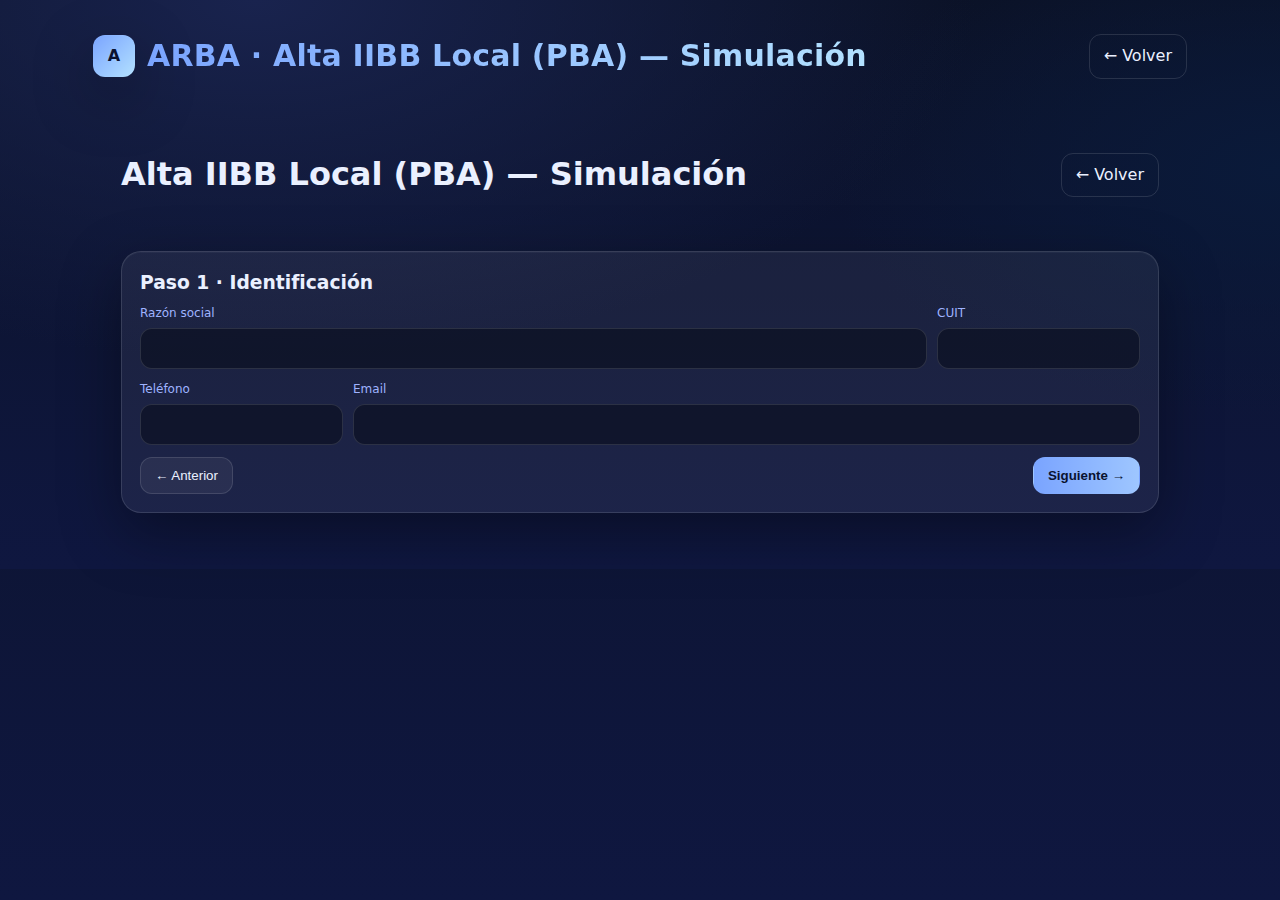
<file: index.html>
<!doctype html>
<html lang="es">
<head>
  <meta charset="utf-8">
  <meta name="viewport" content="width=device-width,initial-scale=1">
  <title>ARBA · Alta IIBB Local (PBA) — Simulación</title>
  <link rel="stylesheet" href="../assets/styles.css">
</head>
<body>
  <div class="container">
    <div class="header">
      <div class="brand">
        <div class="logo">A</div>
        <h1>ARBA · Alta IIBB Local (PBA) — Simulación</h1>
      </div>
      <a class="btn ghost" href="../">← Volver</a>
    </div>
<div class="container">
    <div class="header">
      <h1>Alta IIBB Local (PBA) — Simulación</h1>
      <a class="btn ghost" href="../">← Volver</a>
    </div>
    <div class="stepper" id="stepper"></div>

    <div id="screen-form" class="card">
      <form id="form">
        <div data-step="1">
          <h3>Paso 1 · Identificación</h3>
          <div class="row">
            <div class="input flex-1"><label>Razón social</label><input required name="razon_social"></div>
            <div class="input"><label>CUIT</label><input required name="cuit" inputmode="numeric" maxlength="11"></div>
          </div>
          <div class="row">
            <div class="input"><label>Teléfono</label><input required name="telefono" inputmode="numeric"></div>
            <div class="input flex-1"><label>Email</label><input required name="email" type="email"></div>
          </div>
        </div>

        <div data-step="2" hidden>
          <h3>Paso 2 · Domicilios</h3>
          <h4>Domicilio Fiscal</h4>
          <div class="row">
            <div class="input"><label>Calle</label><input required name="df_calle"></div>
            <div class="input"><label>Número</label><input required name="df_numero" inputmode="numeric"></div>
            <div class="input"><label>Localidad</label><input required name="df_localidad"></div>
            <div class="input"><label>CP (PBA)</label><input required name="cp" placeholder="####"></div>
          </div>
          <h4>Domicilio de Actividad (PBA)</h4>
          <div class="row">
            <div class="input"><label>Calle</label><input required name="da_calle"></div>
            <div class="input"><label>Número</label><input required name="da_numero" inputmode="numeric"></div>
            <div class="input"><label>Localidad</label><input required name="da_localidad"></div>
          </div>
        </div>

        <div data-step="3" hidden>
          <h3>Paso 3 · Actividades y Fechas</h3>
          <div class="row">
            <div class="input flex-1">
              <label>Actividad (NAES)</label>
              <select name="actividad" required>
                <option value="">— Seleccionar —</option>
                <option value="4711 — Venta al por menor en comercios no especializados">4711 — Venta al por menor en comercios no especializados</option>
                <option value="6201 — Desarrollo de software">6201 — Desarrollo de software</option>
                <option value="5610 — Servicios de comidas y bebidas">5610 — Servicios de comidas y bebidas</option>
              </select>
            </div>
            <div class="input"><label>Fecha de inicio</label><input type="date" name="fecha_inicio" required></div>
          </div>
          <div class="row">
            <div class="input"><label><input type="checkbox" name="retencion"> Agente de Retención</label></div>
            <div class="input"><label><input type="checkbox" name="percepcion"> Agente de Percepción</label></div>
            <div class="input"><label><input type="checkbox" name="exento"> Exento</label></div>
            <div class="input"><label><input type="checkbox" name="dfe_aceptado"> DFE aceptado</label></div>
          </div>
        </div>

        <div data-step="4" hidden>
          <h3>Paso 4 · Revisión</h3>
          <p class="notice">Verificá los datos antes de guardar. Se almacenan localmente (este navegador).</p>
          <div id="review" class="card"></div>
        </div>

        <div class="row no-print">
          <button class="btn" type="button" id="btn-prev">← Anterior</button>
          <div class="flex-1"></div>
          <button class="btn primary" type="button" id="btn-next">Siguiente →</button>
        </div>
      </form>
    </div>

    <div id="screen-constancia" class="card" hidden>
      <h2>Constancia — IIBB Local (Simulada)</h2>
      <div id="constancia"></div>
      <hr class="sep">
      <div class="row no-print">
        <button class="btn" onclick="window.print()">🖨️ Imprimir/Guardar PDF</button>
        <a class="btn ghost" href="../">Volver al inicio</a>
      </div>
    </div>
  </div>
  <script type="module" src="../assets/utils.js"></script>
  <script type="module" src="./app.js"></script>
  </div>
  <script type="module" src="../assets/utils.js"></script>
  <script type="module" src="./app.js"></script>
</body>
</html>
</file>
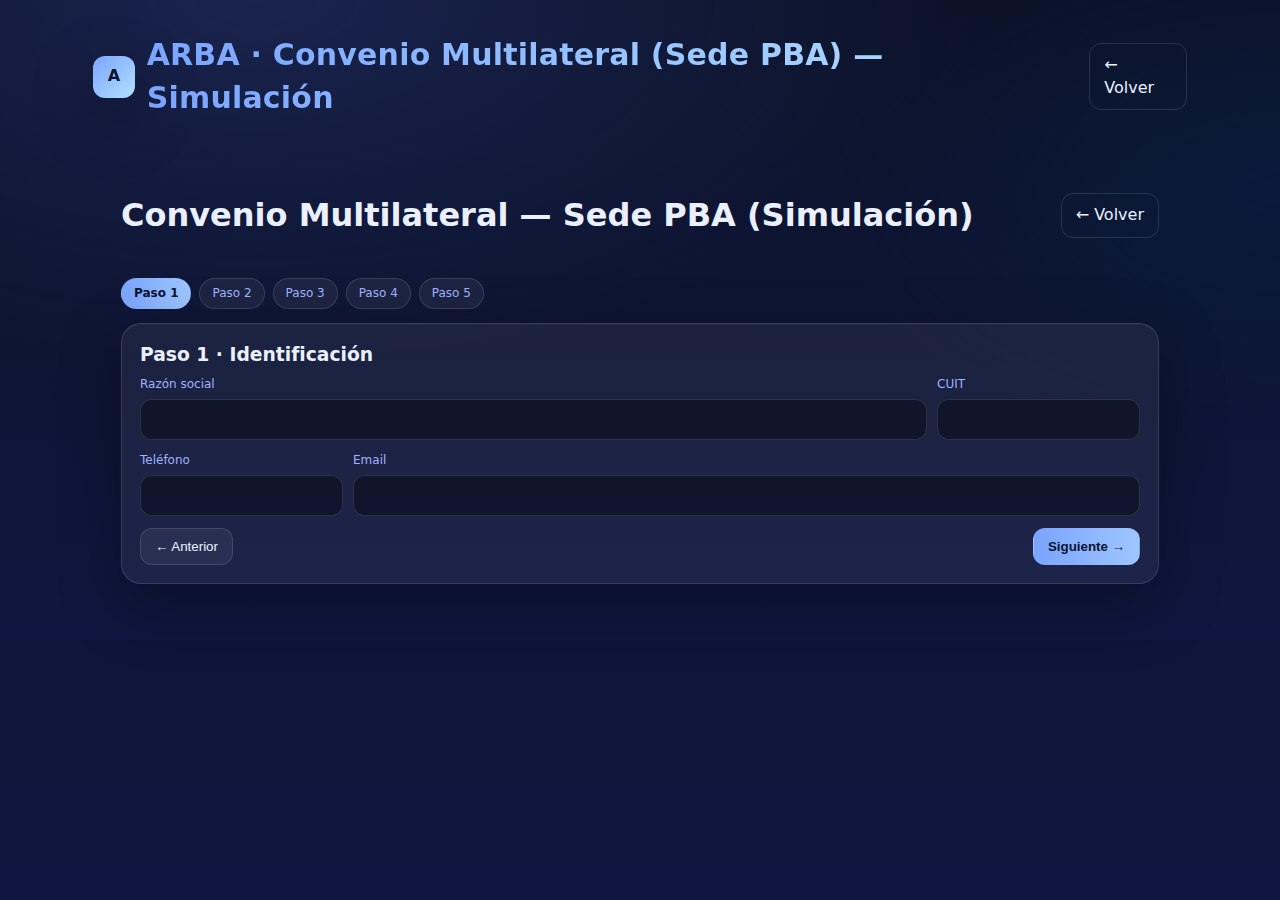
<file: cm/index.html>
<!doctype html>
<html lang="es">
<head>
  <meta charset="utf-8">
  <meta name="viewport" content="width=device-width,initial-scale=1">
  <title>ARBA · Convenio Multilateral (Sede PBA) — Simulación</title>
  <link rel="stylesheet" href="../assets/styles.css">
</head>
<body>
  <div class="container">
    <div class="header">
      <div class="brand">
        <div class="logo">A</div>
        <h1>ARBA · Convenio Multilateral (Sede PBA) — Simulación</h1>
      </div>
      <a class="btn ghost" href="../">← Volver</a>
    </div>
<div class="container">
    <div class="header">
      <h1>Convenio Multilateral — Sede PBA (Simulación)</h1>
      <a class="btn ghost" href="../">← Volver</a>
    </div>
    <div class="stepper" id="stepper"></div>

    <div id="screen-form" class="card">
      <form id="form">
        <div data-step="1">
          <h3>Paso 1 · Identificación</h3>
          <div class="row">
            <div class="input flex-1"><label>Razón social</label><input required name="razon_social"></div>
            <div class="input"><label>CUIT</label><input required name="cuit" inputmode="numeric" maxlength="11"></div>
          </div>
          <div class="row">
            <div class="input"><label>Teléfono</label><input required name="telefono" inputmode="numeric"></div>
            <div class="input flex-1"><label>Email</label><input required name="email" type="email"></div>
          </div>
        </div>

        <div data-step="2" hidden>
          <h3>Paso 2 · Jurisdicciones</h3>
          <p class="notice">Sede principal: <b>PBA</b> (fija). Agregá otras jurisdicciones si corresponde.</p>
          <div class="row">
            <div class="input"><label><input type="checkbox" name="j_CABA"> CABA</label></div>
            <div class="input"><label><input type="checkbox" name="j_CBA"> Córdoba</label></div>
            <div class="input"><label><input type="checkbox" name="j_SFE"> Santa Fe</label></div>
            <div class="input"><label><input type="checkbox" name="j_MZA"> Mendoza</label></div>
          </div>
        </div>

        <div data-step="3" hidden>
          <h3>Paso 3 · Actividades por jurisdicción</h3>
          <div id="act-rows"></div>
          <div class="row">
            <div class="input">
              <label>Jurisdicción</label>
              <select id="act_j">
                <option value="PBA">PBA (sede)</option>
                <option value="CABA">CABA</option>
                <option value="CBA">Córdoba</option>
                <option value="SFE">Santa Fe</option>
                <option value="MZA">Mendoza</option>
              </select>
            </div>
            <div class="input flex-1">
              <label>Actividad (NAES)</label>
              <select id="act_a">
                <option value="">— Seleccionar —</option>
                <option value="4711 — Venta al por menor">4711 — Venta al por menor</option>
                <option value="6201 — Desarrollo de software">6201 — Desarrollo de software</option>
                <option value="5610 — Comidas y bebidas">5610 — Comidas y bebidas</option>
              </select>
            </div>
            <div class="input"><label>Alícuota (%)</label><input id="act_alicuota" type="number" min="0" step="0.01" placeholder="Ej: 3.5"></div>
            <button class="btn" type="button" id="btnAddAct">Agregar</button>
          </div>
        </div>

        <div data-step="4" hidden>
          <h3>Paso 4 · Distribución inicial</h3>
          <p class="notice">La suma debe dar 100%. Por defecto, PBA 100%.</p>
          <div id="dist-rows"></div>
          <div class="row">
            <div class="input"><label>PBA (%)</label><input type="number" min="0" max="100" step="0.01" name="dist_PBA" value="100"></div>
            <div class="input"><label>CABA (%)</label><input type="number" min="0" max="100" step="0.01" name="dist_CABA" value="0"></div>
            <div class="input"><label>CBA (%)</label><input type="number" min="0" max="100" step="0.01" name="dist_CBA" value="0"></div>
            <div class="input"><label>SFE (%)</label><input type="number" min="0" max="100" step="0.01" name="dist_SFE" value="0"></div>
            <div class="input"><label>MZA (%)</label><input type="number" min="0" max="100" step="0.01" name="dist_MZA" value="0"></div>
          </div>
          <div class="row">
            <div class="input"><label>Fecha de inicio</label><input type="date" name="fecha_inicio" required></div>
            <div class="input"><label><input type="checkbox" name="dfe_aceptado"> DFE aceptado</label></div>
          </div>
        </div>

        <div data-step="5" hidden>
          <h3>Paso 5 · Revisión</h3>
          <div id="review" class="card"></div>
        </div>

        <div class="row no-print">
          <button class="btn" type="button" id="btn-prev">← Anterior</button>
          <div class="flex-1"></div>
          <button class="btn primary" type="button" id="btn-next">Siguiente →</button>
        </div>
      </form>
    </div>

    <div id="screen-constancia" class="card" hidden>
      <h2>Constancia — CM (Simulada)</h2>
      <div id="constancia"></div>
      <hr class="sep">
      <div class="row no-print">
        <button class="btn" onclick="window.print()">🖨️ Imprimir/Guardar PDF</button>
        <a class="btn ghost" href="../">Volver al inicio</a>
      </div>
    </div>
  </div>
  <script type="module" src="../assets/utils.js"></script>
  <script type="module" src="./app.js"></script>
  </div>
  <script type="module" src="../assets/utils.js"></script>
  <script type="module" src="./app.js"></script>
</body>
</html>
</file>
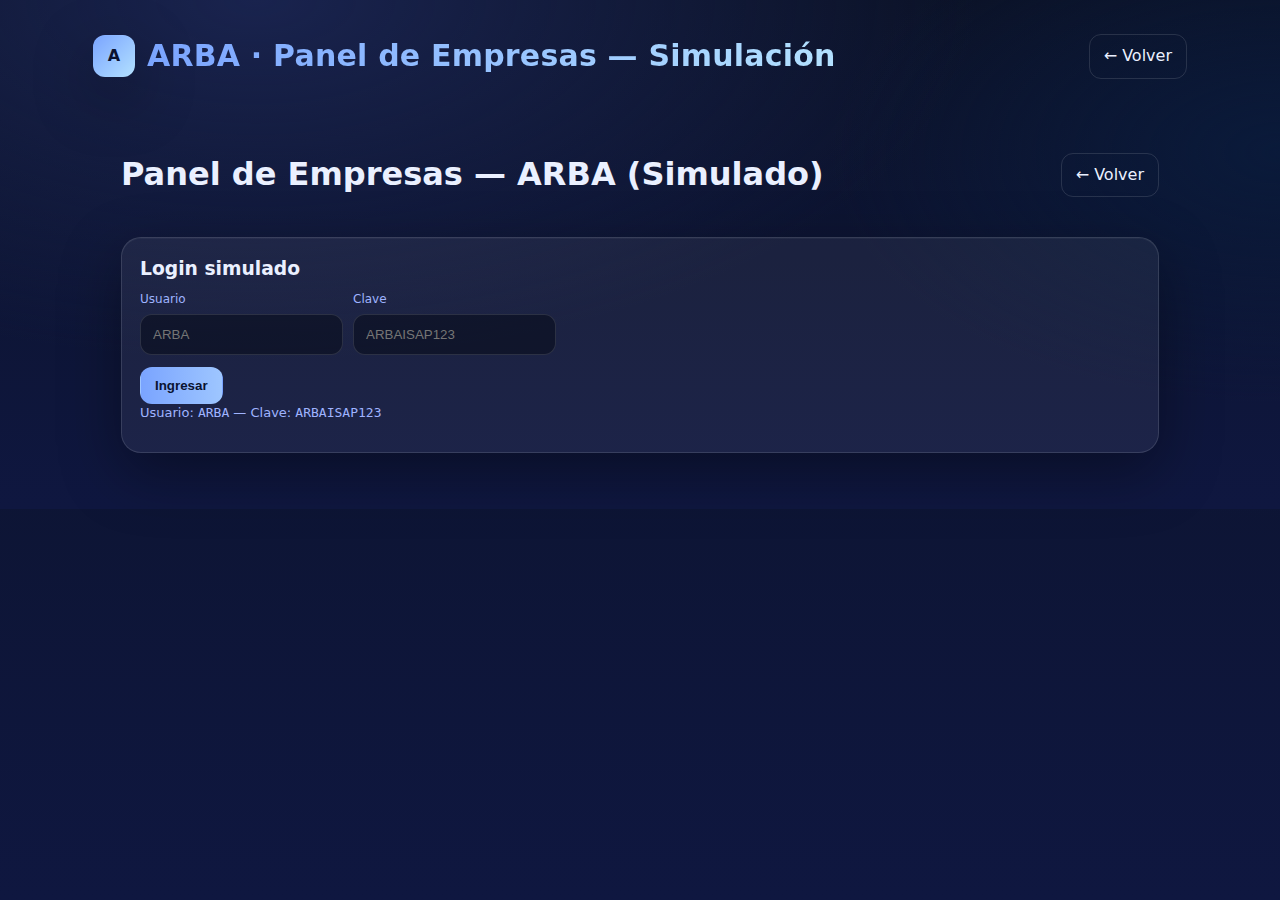
<file: empresas/index.html>
<!doctype html>
<html lang="es">
<head>
  <meta charset="utf-8">
  <meta name="viewport" content="width=device-width,initial-scale=1">
  <title>ARBA · Panel de Empresas — Simulación</title>
  <link rel="stylesheet" href="../assets/styles.css">
</head>
<body>
  <div class="container">
    <div class="header">
      <div class="brand">
        <div class="logo">A</div>
        <h1>ARBA · Panel de Empresas — Simulación</h1>
      </div>
      <a class="btn ghost" href="../">← Volver</a>
    </div>
<div class="container">
    <div class="header">
      <h1>Panel de Empresas — ARBA (Simulado)</h1>
      <a class="btn ghost" href="../">← Volver</a>
    </div>

    <div id="login" class="card">
      <h3>Login simulado</h3>
      <div class="row">
        <div class="input"><label>Usuario</label><input id="u" placeholder="ARBA"></div>
        <div class="input"><label>Clave</label><input id="p" type="password" placeholder="ARBAISAP123"></div>
      </div>
      <button class="btn primary" id="btnLogin">Ingresar</button>
      <p class="notice">Usuario: <code>ARBA</code> — Clave: <code>ARBAISAP123</code></p>
    </div>

    <div id="dash" class="card" hidden>
      <div class="row">
        <input id="q" class="input flex-1" placeholder="Buscar...">
        <select id="tipo" class="input">
          <option value="">Todos</option>
          <option value="LOCAL">IIBB Local</option>
          <option value="CM">Convenio Multilateral</option>
          <option value="PADRON">Padrón</option>
        </select>
        <button class="btn" id="btnCSV">Exportar CSV</button>
        <button class="btn" id="btnXLS">Exportar XLS</button>
      </div>
      <table class="table" id="tabla">
        <thead>
          <tr><th>Tipo</th><th>Fecha</th><th>Razón Social</th><th>CUIT</th><th>Detalle</th><th>Acciones</th></tr>
        </thead>
        <tbody></tbody>
      </table>
    </div>
  </div>
  <script type="module" src="../assets/utils.js"></script>
  <script type="module" src="./app.js"></script>
  </div>
  <script type="module" src="../assets/utils.js"></script>
  <script type="module" src="./app.js"></script>
</body>
</html>
</file>
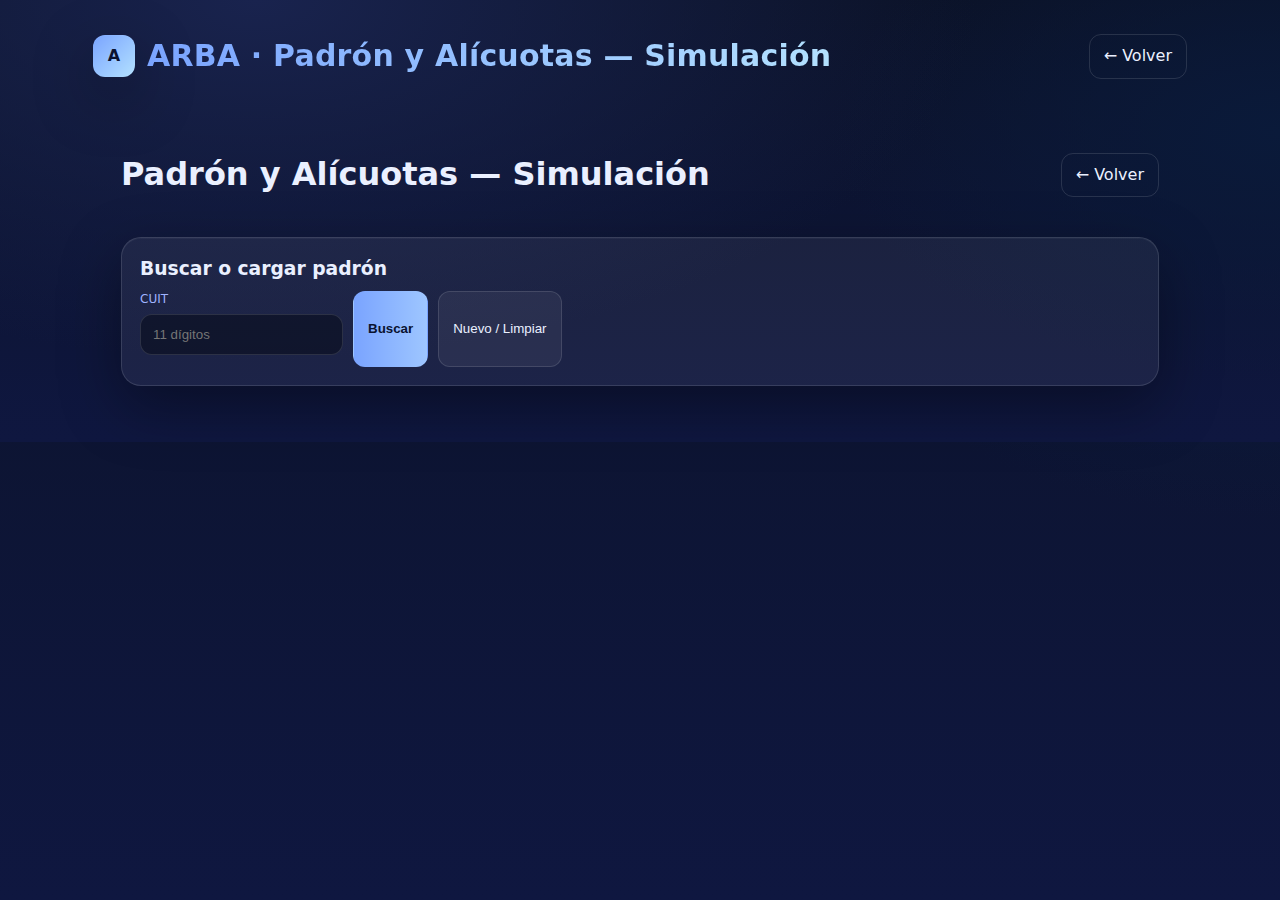
<file: padron/index.html>
<!doctype html>
<html lang="es">
<head>
  <meta charset="utf-8">
  <meta name="viewport" content="width=device-width,initial-scale=1">
  <title>ARBA · Padrón y Alícuotas — Simulación</title>
  <link rel="stylesheet" href="../assets/styles.css">
</head>
<body>
  <div class="container">
    <div class="header">
      <div class="brand">
        <div class="logo">A</div>
        <h1>ARBA · Padrón y Alícuotas — Simulación</h1>
      </div>
      <a class="btn ghost" href="../">← Volver</a>
    </div>
<div class="container">
    <div class="header">
      <h1>Padrón y Alícuotas — Simulación</h1>
      <a class="btn ghost" href="../">← Volver</a>
    </div>
    <div class="card">
      <h3>Buscar o cargar padrón</h3>
      <div class="row">
        <div class="input"><label>CUIT</label><input id="cuit" maxlength="11" inputmode="numeric" placeholder="11 dígitos"></div>
        <button class="btn primary" id="btnBuscar">Buscar</button>
        <button class="btn" id="btnNuevo">Nuevo / Limpiar</button>
      </div>
    </div>

    <div id="formCard" class="card" hidden>
      <form id="form">
        <div class="row">
          <div class="input flex-1"><label>Razón social</label><input name="razon_social" required></div>
          <div class="input"><label>Estado</label>
            <select name="estado">
              <option>Activo</option>
              <option>Inactivo</option>
              <option>Suspendido</option>
            </select>
          </div>
        </div>
        <div class="row">
          <div class="input flex-1"><label>Domicilio fiscal</label><input name="domicilio_fiscal" placeholder="Calle, número, localidad, CP"></div>
        </div>

        <h3>Actividades y alícuotas</h3>
        <div id="actRows"></div>
        <div class="row">
          <div class="input flex-1">
            <label>Actividad (NAES)</label>
            <select id="naes">
              <option value="">— Seleccionar —</option>
              <option value="4711 — Venta al por menor">4711 — Venta al por menor</option>
              <option value="6201 — Desarrollo de software">6201 — Desarrollo de software</option>
              <option value="5610 — Comidas y bebidas">5610 — Comidas y bebidas</option>
            </select>
          </div>
          <div class="input"><label>Alícuota (%)</label><input id="ali" type="number" min="0" step="0.01"></div>
          <button class="btn" type="button" id="btnAdd">Agregar</button>
        </div>

        <div class="row">
          <div class="input">
            <label>Régimen de recaudación</label>
            <select name="regimen">
              <option value="ninguno">Ninguno</option>
              <option value="retencion">Retención</option>
              <option value="percepcion">Percepción</option>
              <option value="ambos">Ambos</option>
            </select>
          </div>
          <div class="input flex-1"><label>Exenciones / Beneficios</label><input name="exenciones" placeholder="Opcional (texto)"></div>
        </div>

        <div class="row no-print">
          <button class="btn primary" type="button" id="btnGuardar">Guardar</button>
          <button class="btn" type="button" id="btnImprimir">Imprimir</button>
        </div>
      </form>
    </div>
  </div>
  <script type="module" src="../assets/utils.js"></script>
  <script type="module" src="./app.js"></script>
  </div>
  <script type="module" src="../assets/utils.js"></script>
  <script type="module" src="./app.js"></script>
</body>
</html>
</file>
<file: assets/styles.css>
:root{
  --bg1:#0b1227;
  --bg2:#0f1740;
  --glass:rgba(255,255,255,0.06);
  --line:rgba(255,255,255,0.12);
  --ink:#eaf0ff;
  --muted:#9fb3ff;
  --accent1:#7aa4ff;
  --accent2:#9ec6ff;
  --accent3:#b3e1ff;
  --ok:#63d18a;
  --warn:#ffb454;
  --bad:#ff6b6b;
  --shadow:0 20px 60px rgba(0,0,0,.35), inset 0 1px 0 rgba(255,255,255,.04);
  --radius:20px;
}

*{box-sizing:border-box}
html,body{margin:0;padding:0;min-height:100%;background:radial-gradient(1200px 600px at 20% 0%, #19234e 0%, transparent 60%), radial-gradient(900px 500px at 100% 30%, #0a1a3a 0%, transparent 50%), linear-gradient(180deg,var(--bg1),var(--bg2));color:var(--ink);font-family:Inter,system-ui,-apple-system,Segoe UI,Roboto,Ubuntu,Cantarell,Noto Sans,sans-serif;line-height:1.42}

.container{max-width:1150px;margin:0 auto;padding:28px}
a{color:var(--accent2);text-decoration:none}
a:hover{filter:brightness(1.05)}

.header{display:flex;align-items:center;justify-content:space-between;gap:16px;margin:6px 0 18px}
.brand{display:flex;align-items:center;gap:12px}
.brand .logo{width:42px;height:42px;border-radius:12px;background:linear-gradient(135deg,var(--accent1),var(--accent3));box-shadow:var(--shadow);display:grid;place-items:center;color:#0a1330;font-weight:900}
.brand h1{margin:0;font-size:clamp(22px,3.2vw,30px);letter-spacing:.2px;background:linear-gradient(90deg,var(--accent1),var(--accent3));-webkit-background-clip:text;background-clip:text;color:transparent}
.badge{font-size:12px;padding:6px 10px;border-radius:999px;background:rgba(255,255,255,.06);border:1px solid var(--line)}

.hero{margin:10px 0 22px;padding:18px 18px;border:1px solid var(--line);border-radius:var(--radius);background:linear-gradient(180deg,rgba(255,255,255,.06),rgba(255,255,255,.03));box-shadow:var(--shadow)}
.hero p{margin:0;color:var(--muted)}

.grid{display:grid;gap:18px}
.grid.cols-3{grid-template-columns:repeat(auto-fit,minmax(260px,1fr))}

.card{position:relative;overflow:hidden;border-radius:var(--radius);border:1px solid var(--line);background:var(--glass);box-shadow:var(--shadow);padding:18px;transition:transform .2s ease, box-shadow .2s ease}
.card:hover{transform:translateY(-2px)}
.card h2,.card h3{margin:0 0 8px}
.card p{margin:0 0 12px;color:var(--muted)}

.icon{width:40px;height:40px;border-radius:12px;background:linear-gradient(135deg,rgba(122,164,255,.25),rgba(179,225,255,.3));display:grid;place-items:center;border:1px solid var(--line);margin-bottom:8px}

.btn{display:inline-flex;align-items:center;gap:8px;padding:10px 14px;border-radius:12px;border:1px solid var(--line);background:rgba(255,255,255,.06);color:var(--ink);cursor:pointer;transition:transform .15s ease, filter .15s ease}
.btn:hover{transform:translateY(-1px)}
.btn.primary{background:linear-gradient(90deg,var(--accent1),var(--accent2));border-color:transparent;color:#0a1330;font-weight:700}
.btn.ghost{background:transparent}

.row{display:flex;gap:10px;flex-wrap:wrap}
.flex-1{flex:1}

.input{display:flex;flex-direction:column;gap:6px;margin-bottom:12px;min-width:160px}
.input label{font-size:12px;color:var(--muted)}
.input input,.input select,.input textarea{padding:12px 12px;border-radius:12px;border:1px solid var(--line);background:rgba(3,7,20,.5);color:var(--ink);outline:none}
.input input:focus,.input select:focus,.input textarea:focus{box-shadow:0 0 0 3px rgba(122,164,255,.25)}

.form-grid{display:grid;grid-template-columns:repeat(12,1fr);gap:12px}
.col-6{grid-column:span 6}
.col-4{grid-column:span 4}
.col-3{grid-column:span 3}
.col-12{grid-column:span 12}

.table{width:100%;border-collapse:collapse;overflow:hidden;border-radius:14px;border:1px solid var(--line)}
.table th,.table td{border-bottom:1px solid var(--line);padding:12px 10px;text-align:left;vertical-align:top}
.table thead th{background:rgba(255,255,255,.04);color:var(--muted);font-weight:600}

.stepper{display:flex;gap:8px;flex-wrap:wrap;margin:10px 0 14px}
.step{padding:6px 12px;border-radius:999px;border:1px solid var(--line);background:rgba(255,255,255,.06);font-size:12px;color:var(--muted)}
.step.active{background:linear-gradient(90deg,var(--accent1),var(--accent2));color:#0a1330;border-color:transparent;font-weight:800}

.notice{font-size:13px;color:var(--muted)}
hr.sep{border:none;height:1px;background:linear-gradient(90deg,transparent,rgba(255,255,255,.2),transparent);margin:20px 0}

.kbd{font-family:ui-monospace, Menlo, Consolas, "Courier New", monospace;font-size:12px;background:rgba(255,255,255,.06);border:1px solid var(--line);border-radius:8px;padding:4px 8px}

.print-only{display:none}
@media print{ .no-print{display:none !important} .print-only{display:block} body{background:#fff;color:#000} }

footer{margin-top:26px;color:var(--muted);font-size:13px;display:flex;justify-content:space-between;align-items:center;gap:10px}
</file>
